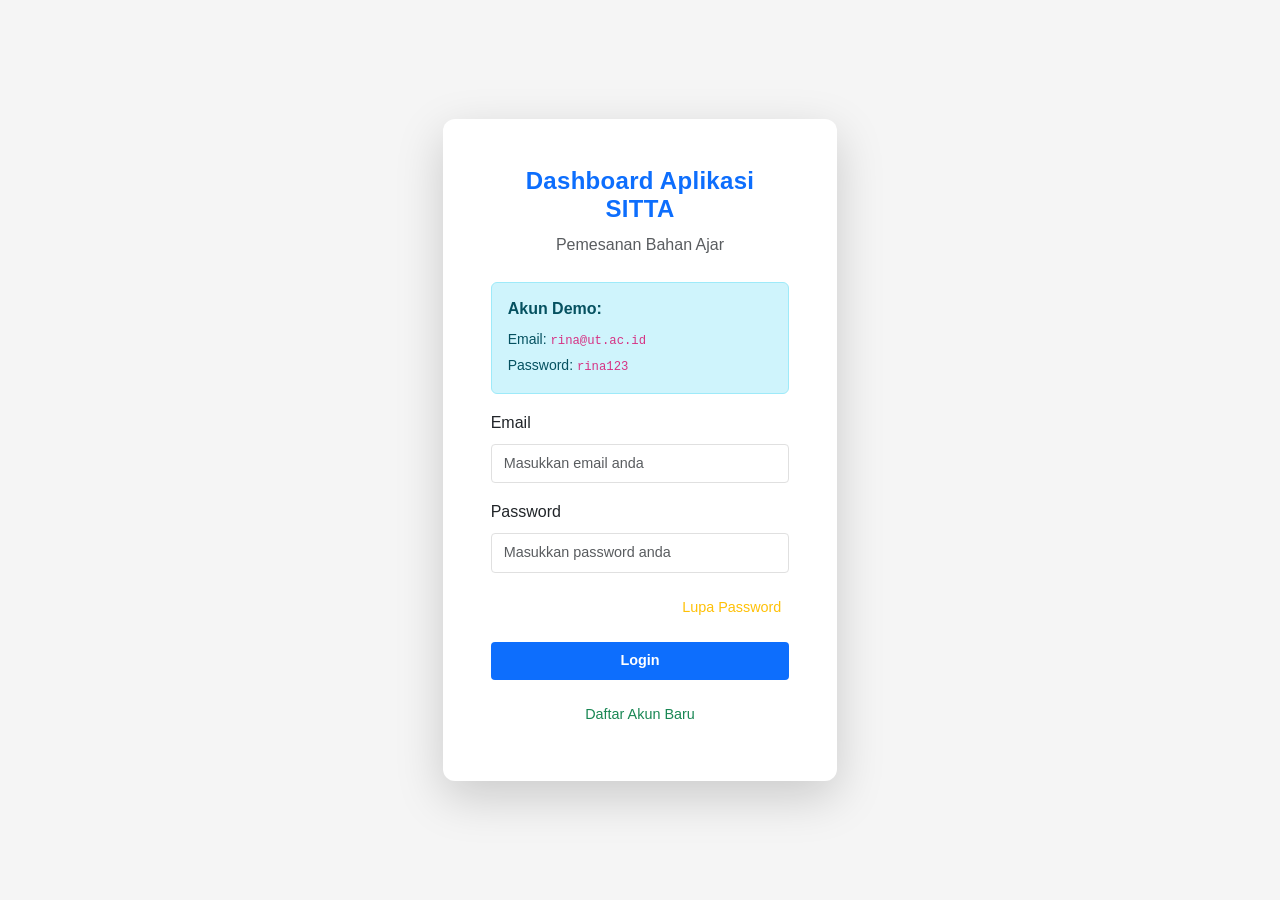
<file: index.html>
<!doctype html>
<html lang="id">
	<head>
		<meta charset="UTF-8" />
		<meta
			name="viewport"
			content="width=device-width, initial-scale=1.0" />
		<title>Login - Pemesanan Bahan Ajar UT</title>
		<link
			href="https://cdnjs.cloudflare.com/ajax/libs/bootstrap/5.3.0/css/bootstrap.min.css"
			rel="stylesheet" />
		<link
			rel="stylesheet"
			href="../assets/styles/style.css" />
	</head>
	<body class="login-bg">
		<div
			class="container-fluid h-100 d-flex align-items-center justify-content-center">
			<div class="row w-100">
				<div class="col-md-6 col-lg-4 mx-auto">
					<div class="card shadow-lg login-card">
						<div class="card-body p-5">
							<div class="text-center mb-4">
								<h2 class="card-title text-primary fw-bold">
									Dashboard Aplikasi SITTA
								</h2>
								<p class="text-muted">Pemesanan Bahan Ajar</p>
							</div>

							<div
								class="alert alert-info mt-4"
								role="alert">
								<h6 class="alert-heading fw-bold">Akun Demo:</h6>
								<small>
									Email: <code>rina@ut.ac.id</code><br />
									Password: <code>rina123</code>
								</small>
							</div>

							<form id="loginForm">
								<div class="mb-3">
									<label
										for="email"
										class="form-label"
										>Email</label
									>
									<input
										type="email"
										class="form-control form-control-lg"
										id="email"
										placeholder="Masukkan email anda"
										required />
								</div>

								<div class="mb-3">
									<label
										for="password"
										class="form-label"
										>Password</label
									>
									<input
										type="password"
										class="form-control form-control-lg"
										id="password"
										placeholder="Masukkan password anda"
										required />
								</div>

								<div class="d-flex justify-content-end mb-3">
									<button
										type="button"
										class="btn btn-sm btn-outline-warning p-2"
										data-bs-toggle="modal"
										data-bs-target="#forgotPasswordModal">
										Lupa Password
									</button>
								</div>

								<button
									type="submit"
									class="btn btn-primary btn-lg w-100 fw-bold mb-3">
									Login
								</button>
							</form>

							<div class="d-grid gap-2">
								<button
									type="button"
									class="btn btn-outline-success btn-sm p-2"
									data-bs-toggle="modal"
									data-bs-target="#registerModal">
									Daftar Akun Baru
								</button>
							</div>
						</div>
					</div>
				</div>
			</div>
		</div>

		<div
			class="modal fade"
			id="forgotPasswordModal"
			tabindex="-1"
			aria-labelledby="forgotPasswordLabel"
			aria-hidden="true">
			<div class="modal-dialog modal-dialog-centered">
				<div class="modal-content">
					<div class="modal-header bg-warning bg-opacity-10">
						<h5
							class="modal-title"
							id="forgotPasswordLabel">
							Lupa Password
						</h5>
						<button
							type="button"
							class="btn-close"
							data-bs-dismiss="modal"
							aria-label="Close"></button>
					</div>
					<div class="modal-body">
						<p>Masukkan email anda untuk menerima link reset password</p>
						<input
							type="email"
							class="form-control"
							id="forgotEmail"
							placeholder="Masukkan email anda" />
					</div>
					<div class="modal-footer">
						<button
							type="button"
							class="btn btn-secondary"
							data-bs-dismiss="modal">
							Tutup
						</button>
						<button
							type="button"
							class="btn btn-warning"
							id="forgotPasswordBtn">
							Kirim Link Reset
						</button>
					</div>
				</div>
			</div>
		</div>

		<div
			class="modal fade"
			id="registerModal"
			tabindex="-1"
			aria-labelledby="registerLabel"
			aria-hidden="true">
			<div class="modal-dialog modal-dialog-centered">
				<div class="modal-content">
					<div class="modal-header bg-success bg-opacity-10">
						<h5
							class="modal-title"
							id="registerLabel">
							Daftar Akun Baru
						</h5>
						<button
							type="button"
							class="btn-close"
							data-bs-dismiss="modal"
							aria-label="Close"></button>
					</div>
					<div class="modal-body">
						<form id="registerForm">
							<div class="mb-3">
								<label
									for="registerNIM"
									class="form-label"
									>NIM</label
								>
								<input
									type="text"
									class="form-control"
									id="registerNIM"
									placeholder="Masukkan NIM anda"
									required />
							</div>
							<div class="mb-3">
								<label
									for="registerName"
									class="form-label"
									>Nama Lengkap</label
								>
								<input
									type="text"
									class="form-control"
									id="registerName"
									placeholder="Masukkan nama lengkap"
									required />
							</div>
							<div class="mb-3">
								<label
									for="registerEmail"
									class="form-label"
									>Email</label
								>
								<input
									type="email"
									class="form-control"
									id="registerEmail"
									placeholder="Masukkan email anda"
									required />
							</div>
							<div class="mb-3">
								<label
									for="registerPassword"
									class="form-label"
									>Password</label
								>
								<input
									type="password"
									class="form-control"
									id="registerPassword"
									placeholder="Masukkan password"
									required />
							</div>
							<div class="mb-3">
								<label
									for="registerConfirmPassword"
									class="form-label"
									>Konfirmasi Password</label
								>
								<input
									type="password"
									class="form-control"
									id="registerConfirmPassword"
									placeholder="Konfirmasi password"
									required />
							</div>
						</form>
					</div>
					<div class="modal-footer">
						<button
							type="button"
							class="btn btn-secondary"
							data-bs-dismiss="modal">
							Tutup
						</button>
						<button
							type="button"
							class="btn btn-success"
							id="registerBtn">
							Daftar
						</button>
					</div>
				</div>
			</div>
		</div>

		<script src="https://cdnjs.cloudflare.com/ajax/libs/bootstrap/5.3.0/js/bootstrap.bundle.min.js"></script>
		<script src="./utils/data.js"></script>
		<script src="./utils/script.js"></script>
	</body>
</html>
</file>
<file: assets/styles/style.css>
:root {
	--primary-color: #0d6efd;
	--secondary-color: #6c757d;
	--success-color: #198754;
	--danger-color: #dc3545;
	--warning-color: #ffc107;
	--info-color: #0dcaf0;
	--light-bg: #f8f9fa;
	--shadow: 0 0.5rem 1rem rgba(0, 0, 0, 0.15);
	--shadow-lg: 0 1rem 3rem rgba(0, 0, 0, 0.175);
}

* {
	margin: 0;
	padding: 0;
	box-sizing: border-box;
}

body {
	font-family: 'Segoe UI', Tahoma, Geneva, Verdana, sans-serif;
	background-color: #f8f9fa;
	color: #333;
	line-height: 1.6;
}

body.dashboard-bg {
	background-color: #f8f9fa;
}

.login-bg {
	background: #f5f5f5;
	min-height: 100vh;
	display: flex;
	align-items: center;
	justify-content: center;
}

.login-card {
	border: 1px solid #e0e0e0;
	border-radius: 12px;
	background-color: white;
	box-shadow: 0 1px 3px rgba(0, 0, 0, 0.08);
	transition: box-shadow 0.2s ease;
}

.login-card:hover {
	box-shadow: 0 2px 8px rgba(0, 0, 0, 0.12);
}

.login-card .card-title {
	font-size: 1.5rem;
	letter-spacing: 0.3px;
}

.login-card .form-control {
	border: 1px solid #e0e0e0;
	border-radius: 4px;
	padding: 0.5rem 0.75rem;
	font-size: 0.9rem;
	transition: border-color 0.2s ease;
}

.login-card .form-control:focus {
	border-color: #0d6efd;
	box-shadow: 0 0 0 0.2rem rgba(13, 110, 253, 0.05);
}

.login-card .btn {
	border-radius: 4px;
	font-weight: 500;
	padding: 0.5rem 1rem;
	font-size: 0.9rem;
	transition: opacity 0.2s ease;
}

.login-card .btn-primary {
	background: #0d6efd;
	border: none;
	color: white;
}

.login-card .btn-primary:hover {
	opacity: 0.9;
	box-shadow: 0 0.5rem 1.5rem rgba(13, 110, 253, 0.4);
}

.login-card .btn-outline-warning {
	color: #ffc107;
	border-color: #ffc107;
}

.login-card .btn-outline-warning:hover {
	background-color: #ffc107;
	color: #000;
}

.login-card .btn-outline-success {
	color: var(--success-color);
	border-color: var(--success-color);
}

.login-card .btn-outline-success:hover {
	background-color: var(--success-color);
	color: white;
}

.dashboard-bg {
	background-color: #f8f9fa;
	min-height: 100vh;
}

/* ============================================
   Page Wrapper - Consistent Layout
   ============================================ */

.page-wrapper {
	background: #f5f5f5;
	min-height: 100vh;
	display: flex;
	flex-direction: column;
	padding: 0;
}

.page-container {
	flex: 1;
	display: flex;
	align-items: center;
	justify-content: center;
}

.page-card {
	background: white;
	border-radius: 12px;
	box-shadow: 0 1px 3px rgba(0, 0, 0, 0.08);
	width: 100%;
	max-width: 1000px;
	border: 1px solid #e0e0e0;
}

.page-card .card-body {
	padding: 1.25rem;
}

.page-header {
	background: #f8f8f8;
	color: #333;
	border-radius: 12px 12px 0 0;
	padding: 1.25rem;
	border-bottom: 1px solid #e0e0e0;
}

.page-header h1 {
	margin: 0;
	font-size: 1.3rem;
	font-weight: 600;
}

.page-header p {
	margin: 0.35rem 0 0 0;
	opacity: 0.75;
	font-size: 0.85rem;
}

.menu-tabs {
	border-bottom: 2px solid #dee2e6;
	gap: 0.5rem;
}

.menu-tabs .nav-link {
	color: #6c757d;
	border: none;
	border-bottom: 3px solid transparent;
	display: flex;
	align-items: center;
	gap: 0.5rem;
	padding: 0.75rem 1rem;
	font-weight: 500;
	transition: all 0.3s ease;
	cursor: pointer;
}

.menu-tabs .nav-link iconify-icon {
	font-size: 1.2rem;
	display: inline-flex;
	align-items: center;
}

.menu-tabs .nav-link:hover {
	color: var(--primary-color);
	background-color: rgba(13, 110, 253, 0.05);
}

.menu-tabs .nav-link.active {
	color: var(--primary-color);
	border-bottom-color: var(--primary-color);
	background-color: transparent;
}

.menu-tabs .dropdown-toggle::after {
	display: inline-block;
	margin-left: 0.5rem;
}

.menu-tabs .dropdown-menu {
	border-radius: 12px;
	border: 1px solid #dee2e6;
	box-shadow: 0 0.5rem 1rem rgba(0, 0, 0, 0.15);
}

.menu-tabs .dropdown-menu .dropdown-item {
	display: flex;
	align-items: center;
	gap: 0.75rem;
	padding: 0.75rem 1rem;
	transition: all 0.2s ease;
}

.menu-tabs .dropdown-menu .dropdown-item:hover {
	background-color: rgba(13, 110, 253, 0.1);
	color: var(--primary-color);
}

.menu-tabs .dropdown-menu .dropdown-item iconify-icon {
	font-size: 1rem;
}

.tab-content {
	padding: 1rem 0;
}

.menu-card {
	border: 1px solid #e0e0e0;
	border-radius: 6px;
	transition: box-shadow 0.2s ease;
	cursor: pointer;
	background: white;
	overflow: hidden;
}

.menu-card:hover {
	box-shadow: 0 2px 6px rgba(0, 0, 0, 0.1);
}

.menu-card .icon-menu {
	font-size: 2rem;
	color: #0d6efd;
}

.menu-card .card-title {
	color: #333;
	font-weight: 500;
	font-size: 0.95rem;
}

.menu-card .btn-primary,
.menu-card .btn-success,
.menu-card .btn-warning,
.menu-card .btn-danger,
.menu-card .btn-info {
	border-radius: 4px;
	font-weight: 500;
	font-size: 0.85rem;
	padding: 0.4rem 0.8rem;
}

.menu-card .btn:hover {
	opacity: 0.9;
}

.alert-primary {
	background: #f0f4ff;
	border: 1px solid #c3d9ff;
	border-radius: 6px;
}

.alert-primary .alert-heading {
	color: #0d6efd;
	font-size: 1rem;
}

.navbar {
	background: #0d6efd !important;
}

.navbar-brand {
	font-size: 1rem;
	letter-spacing: 0.2px;
	font-weight: 500;
}

.navbar-brand i {
	margin-right: 6px;
}

.modal-content {
	border: 1px solid #e0e0e0;
	border-radius: 6px;
}

.modal-header {
	border-radius: 6px 6px 0 0;
	font-weight: 500;
	font-size: 0.95rem;
	padding: 1rem;
}

.modal-body {
	padding: 1.25rem;
}

.modal-footer {
	border-top: 1px solid #e0e0e0;
}

.table {
	background-color: white;
	border-radius: 12px;
	overflow: hidden;
}

.table thead {
	background-color: #f8f9fa;
}

.table thead th {
	border-bottom: 1px solid #e0e0e0;
	font-weight: 500;
	color: #333;
	font-size: 0.9rem;
}

.table tbody tr:hover {
	background-color: #f9f9f9;
}

.table td {
	vertical-align: middle;
	padding: 0.75rem;
	font-size: 0.9rem;
}

.badge {
	padding: 0.3rem 0.6rem;
	border-radius: 3px;
	font-weight: 400;
	font-size: 0.8rem;
}

.progress {
	height: 20px;
	background-color: #e9ecef;
	border-radius: 3px;
	overflow: hidden;
}

.progress-bar {
	background: #0d6efd;
	font-weight: 500;
	font-size: 0.75rem;
	transition: width 0.4s ease;
}

.card {
	border: none;
	border-radius: 12px;
	box-shadow: 0 0.125rem 0.25rem rgba(0, 0, 0, 0.075);
	transition: all 0.3s ease;
}

.card:hover {
	box-shadow: 0 0.5rem 1rem rgba(0, 0, 0, 0.15);
}

.card-header {
	background-color: #f8f9fa;
	border-bottom: 2px solid #dee2e6;
	border-radius: 12px 12px 0 0;
}

.card-body {
	padding: 1.5rem;
}

.btn {
	border: none;
	border-radius: 12px;
	font-weight: 600;
	padding: 0.6rem 1.2rem;
	transition: all 0.3s ease;
}

.btn-primary {
	background: linear-gradient(135deg, var(--primary-color), #0a58ca);
}

.btn-primary:hover,
.btn-primary:active {
	background: linear-gradient(135deg, #0a58ca, #004085);
	transform: translateY(-2px);
}

.btn-success {
	background: linear-gradient(135deg, var(--success-color), #155724);
}

.btn-success:hover {
	background: linear-gradient(135deg, #155724, #0d3e1f);
}

.btn-warning {
	background: linear-gradient(135deg, var(--warning-color), #e0a800);
	color: #000;
}

.btn-warning:hover {
	background: linear-gradient(135deg, #e0a800, #d39e00);
}

.btn-danger {
	background: linear-gradient(135deg, var(--danger-color), #c82333);
}

.btn-danger:hover {
	background: linear-gradient(135deg, #c82333, #bd2130);
}

.btn-info {
	background: linear-gradient(135deg, var(--info-color), #0d5fc7);
}

.btn-info:hover {
	background: linear-gradient(135deg, #0d5fc7, #0c5aa0);
}

.form-control,
.form-select {
	border: 2px solid #e0e0e0;
	border-radius: 12px;
	padding: 0.7rem 1rem;
	transition: border-color 0.3s ease;
}

.form-control:focus,
.form-select:focus {
	border-color: var(--primary-color);
	box-shadow: 0 0 0 0.2rem rgba(13, 110, 253, 0.1);
}

.timeline-item {
	padding: 10px 0;
}

.timeline-step {
	position: relative;
}

.timeline-step .bi {
	font-size: 1.5rem;
}

.hover-shadow {
	transition: all 0.3s ease;
}

.hover-shadow:hover {
	box-shadow: 0 1rem 3rem rgba(0, 0, 0, 0.2) !important;
	transform: translateY(-5px);
}

@media (max-width: 768px) {
	.login-card {
		border-radius: 10px;
	}

	.menu-card {
		margin-bottom: 1rem;
	}

	.display-6 {
		font-size: 1.5rem !important;
	}

	.table {
		font-size: 0.9rem;
	}

	.btn {
		padding: 0.5rem 1rem;
	}
}

@media (max-width: 576px) {
	.container-fluid {
		padding: 1rem;
	}

	.card-body {
		padding: 1rem;
	}

	.btn-lg {
		padding: 0.75rem 1rem;
		font-size: 0.95rem;
	}

	.menu-tabs {
		flex-wrap: nowrap;
		overflow-x: auto;
		-webkit-overflow-scrolling: touch;
	}

	.menu-tabs .nav-link {
		white-space: nowrap;
		font-size: 0.85rem;
		padding: 0.6rem 0.8rem;
	}

	.menu-tabs .nav-link span {
		display: none;
	}

	.menu-tabs .nav-link:first-child span {
		display: inline;
	}

	.page-card {
		max-width: 100%;
		border-radius: 12px;
	}

	.page-header {
		border-radius: 12px 12px 0 0;
		padding: 1.5rem;
	}

	.page-header h1 {
		font-size: 1.3rem;
	}
}

.fw-bold {
	font-weight: 700 !important;
}

.fw-semi-bold {
	font-weight: 600 !important;
}

.text-primary {
	color: var(--primary-color) !important;
}

.text-success {
	color: var(--success-color) !important;
}

.text-danger {
	color: var(--danger-color) !important;
}

.text-warning {
	color: var(--warning-color) !important;
}

.text-info {
	color: var(--info-color) !important;
}

.shadow-lg {
	box-shadow: var(--shadow-lg) !important;
}

.rounded-lg {
	border-radius: 12px;
}

@keyframes slideInUp {
	from {
		opacity: 0;
		transform: translateY(20px);
	}
	to {
		opacity: 1;
		transform: translateY(0);
	}
}

.animate-slideInUp {
	animation: slideInUp 0.5s ease;
}

@keyframes fadeIn {
	from {
		opacity: 0;
	}
	to {
		opacity: 1;
	}
}

.animate-fadeIn {
	animation: fadeIn 0.5s ease;
}

::-webkit-scrollbar {
	width: 8px;
	height: 8px;
}

::-webkit-scrollbar-track {
	background: #f1f1f1;
}

::-webkit-scrollbar-thumb {
	background: #888;
	border-radius: 4px;
}

::-webkit-scrollbar-thumb:hover {
	background: #555;
}
</file>
